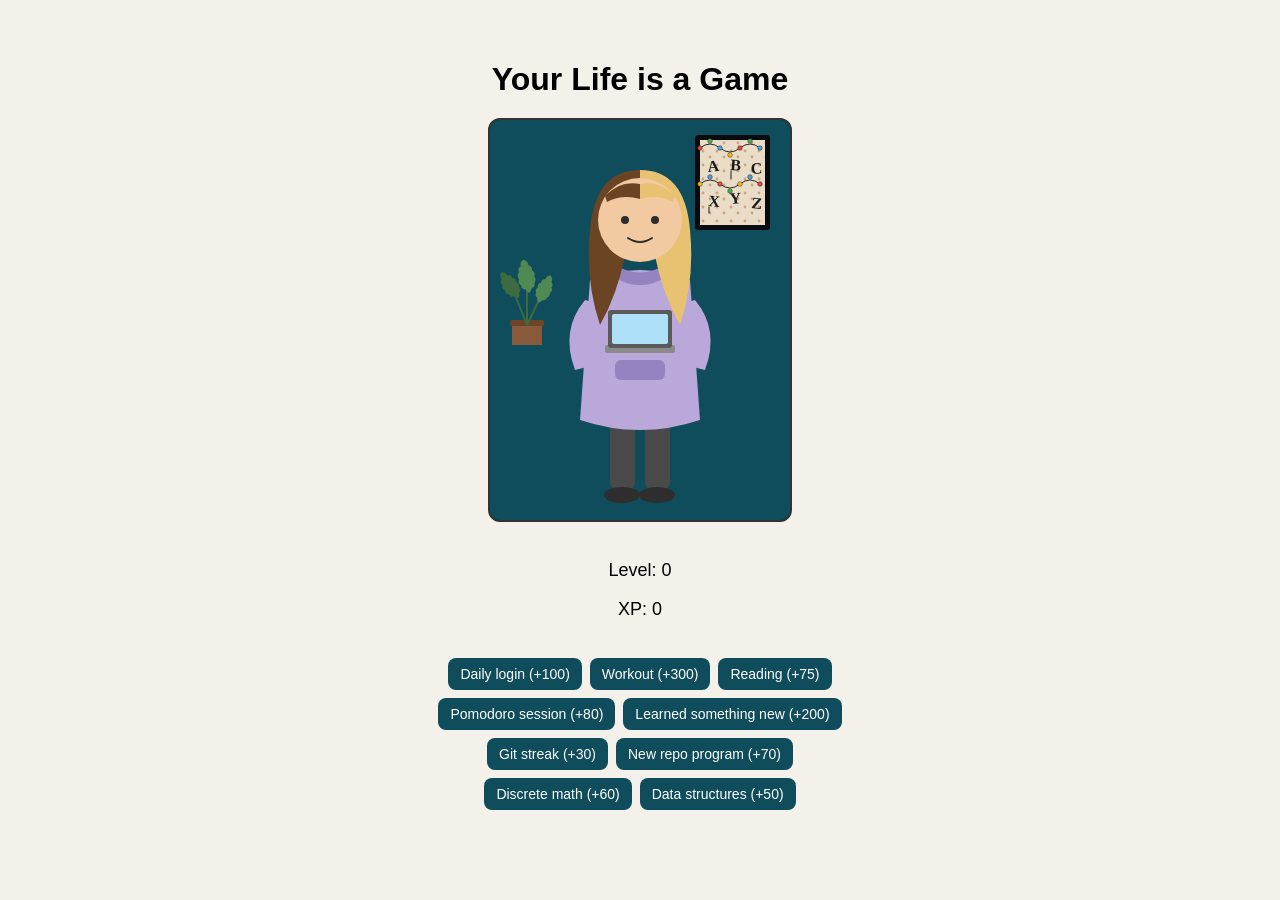
<file: index.html>
<!DOCTYPE html>
<html lang="en">
<head>
  <meta charset="UTF-8" />
  <title>Your Life is a Game</title>
  <link rel="stylesheet" href="style.css" />
</head>
<body>

  <h1>Your Life is a Game</h1>

  <div id="avatar-container">
    <svg id="avatar-svg" viewBox="0 0 300 400" xmlns="http://www.w3.org/2000/svg">

      <defs>
        <!-- A small repeating tile = the vintage floral wallpaper texture behind the lights -->
        <pattern id="wallpaperPattern" width="14" height="14" patternUnits="userSpaceOnUse">
          <rect width="14" height="14" fill="#e9ddc8" />
          <circle cx="3" cy="3" r="1.4" fill="#caa583" />
          <circle cx="10" cy="9" r="1.4" fill="#caa583" />
        </pattern>
      </defs>

      <!-- WALL POSTER: our own take on a "string lights + hand-painted letters on
           wallpaper" piece, inspired by the mood of the reference image but drawn
           from scratch with our own pattern, layout and letters. -->
      <g id="wall-poster">
        <rect class="poster-frame" x="205" y="15" width="75" height="95" rx="3" />
        <rect x="210" y="20" width="65" height="85" fill="url(#wallpaperPattern)" />

        <!-- string lights wire -->
        <path class="lights-wire" d="M210,28 Q220,20 230,28 Q240,36 250,28 Q260,20 270,28" />

        <!-- light bulbs along the wire -->
        <circle class="light-bulb light-red" cx="210" cy="28" r="2.3" />
        <circle class="light-bulb light-green" cx="220" cy="21" r="2.3" />
        <circle class="light-bulb light-blue" cx="230" cy="28" r="2.3" />
        <circle class="light-bulb light-yellow" cx="240" cy="35" r="2.3" />
        <circle class="light-bulb light-red" cx="250" cy="28" r="2.3" />
        <circle class="light-bulb light-green" cx="260" cy="21" r="2.3" />
        <circle class="light-bulb light-blue" cx="270" cy="28" r="2.3" />

        <!-- second string of lights, draped above the second row of letters -->
        <path class="lights-wire" d="M210,64 Q220,56 230,64 Q240,72 250,64 Q260,56 270,64" />
        <circle class="light-bulb light-yellow" cx="210" cy="64" r="2.3" />
        <circle class="light-bulb light-blue" cx="220" cy="57" r="2.3" />
        <circle class="light-bulb light-red" cx="230" cy="64" r="2.3" />
        <circle class="light-bulb light-green" cx="240" cy="71" r="2.3" />
        <circle class="light-bulb light-yellow" cx="250" cy="64" r="2.3" />
        <circle class="light-bulb light-blue" cx="260" cy="57" r="2.3" />
        <circle class="light-bulb light-red" cx="270" cy="64" r="2.3" />

        <!-- a few hand-painted letters, echoing the alphabet-wall vibe -->
        <text class="poster-letter" x="218" y="52" transform="rotate(-6 218 52)">A</text>
        <text class="poster-letter" x="240" y="50" transform="rotate(4 240 50)">B</text>
        <text class="poster-letter" x="261" y="54" transform="rotate(-3 261 54)">C</text>
        <text class="poster-letter" x="218" y="86" transform="rotate(5 218 86)">X</text>
        <text class="poster-letter" x="240" y="84" transform="rotate(-4 240 84)">Y</text>
        <text class="poster-letter" x="261" y="88" transform="rotate(6 261 88)">Z</text>

        <!-- little paint drips under a couple of letters -->
        <line class="paint-drip" x1="241" y1="51" x2="241" y2="58" />
        <line class="paint-drip" x1="219" y1="87" x2="219" y2="93" />
      </g>

      <!-- MONSTERA PLANT: a small always-visible decoration, drawn once and
           never toggled by level (unlike the gear groups below). -->
      <g id="room-plant">
        <rect class="plant-pot" x="22" y="205" width="30" height="20" />
        <rect class="plant-pot-rim" x="20" y="200" width="34" height="6" rx="2" />

        <line class="plant-stem" x1="37" y1="205" x2="37" y2="165" />
        <line class="plant-stem" x1="37" y1="205" x2="25" y2="175" />
        <line class="plant-stem" x1="37" y1="205" x2="50" y2="178" />

        <g class="plant-leaf" transform="translate(37,160) rotate(-10) scale(0.55)">
          <path d="M0,-38 Q8,-34 7,-26 Q14,-24 12,-16 Q18,-12 14,-4 Q18,2 12,8 Q14,14 6,16 Q4,22 0,24 Q-4,22 -6,16 Q-14,14 -12,8 Q-18,2 -14,-4 Q-18,-12 -12,-16 Q-14,-24 -7,-26 Q-8,-34 0,-38 Z" />
        </g>
        <g class="plant-leaf-dark" transform="translate(22,168) rotate(-35) scale(0.5)">
          <path d="M0,-38 Q8,-34 7,-26 Q14,-24 12,-16 Q18,-12 14,-4 Q18,2 12,8 Q14,14 6,16 Q4,22 0,24 Q-4,22 -6,16 Q-14,14 -12,8 Q-18,2 -14,-4 Q-18,-12 -12,-16 Q-14,-24 -7,-26 Q-8,-34 0,-38 Z" />
        </g>
        <g class="plant-leaf" transform="translate(53,172) rotate(25) scale(0.48)">
          <path d="M0,-38 Q8,-34 7,-26 Q14,-24 12,-16 Q18,-12 14,-4 Q18,2 12,8 Q14,14 6,16 Q4,22 0,24 Q-4,22 -6,16 Q-14,14 -12,8 Q-18,2 -14,-4 Q-18,-12 -12,-16 Q-14,-24 -7,-26 Q-8,-34 0,-38 Z" />
        </g>
      </g>

      <!-- LEGS -->
      <rect class="legs" x="120" y="300" width="25" height="70" rx="8" />
      <rect class="legs" x="155" y="300" width="25" height="70" rx="8" />
      <ellipse class="shoes" cx="132" cy="375" rx="18" ry="8" />
      <ellipse class="shoes" cx="167" cy="375" rx="18" ry="8" />

      <!-- DESK + GEAR: drawn after the legs so it covers her ankles/feet,
           like she's standing behind a desk. Each piece is its own group
           with an id so script.js can show/hide it based on level. -->

      <g id="gear-desk-base" style="display:none">
        <rect class="desk-top" x="15" y="345" width="270" height="12" rx="2" />
        <rect class="desk-front" x="15" y="357" width="270" height="38" rx="2" />
      </g>

      <g id="gear-monitor-a" style="display:none">
        <rect class="monitor-stand" x="58" y="320" width="8" height="25" />
        <rect class="monitor-screen" x="25" y="268" width="68" height="52" rx="3" />
        <rect class="monitor-screen-inner" x="30" y="273" width="58" height="42" rx="2" />
      </g>

      <g id="gear-lamp" style="display:none">
        <line class="lamp-arm" x1="105" y1="345" x2="105" y2="298" stroke-width="3" />
        <path class="lamp-shade" d="M90,298 L120,298 L113,283 L97,283 Z" />
        <circle class="lamp-base" cx="105" cy="346" r="6" />
      </g>

      <g id="gear-deskpad" style="display:none">
        <rect class="deskpad" x="145" y="330" width="80" height="16" rx="4" />
        <rect class="speaker" x="100" y="315" width="12" height="30" rx="3" />
        <rect class="speaker" x="248" y="315" width="12" height="30" rx="3" />
      </g>

      <g id="gear-keyboard" style="display:none">
        <rect class="keyboard" x="155" y="333" width="55" height="12" rx="2" />
        <rect class="keyboard-keys" x="159" y="336" width="47" height="6" rx="1" />
      </g>

      <g id="gear-mouse" style="display:none">
        <rect class="mouse" x="218" y="335" width="14" height="10" rx="4" />
      </g>

      <g id="gear-ipad" style="display:none">
        <rect class="ipad" x="225" y="280" width="35" height="45" rx="4" />
        <rect class="ipad-screen" x="229" y="284" width="27" height="37" rx="2" />
      </g>

      <g id="gear-tower" style="display:none">
        <rect class="tower-body" x="12" y="298" width="22" height="55" rx="3" />
        <circle class="tower-light" cx="23" cy="340" r="3" />
      </g>

      <g id="gear-monitor-b" style="display:none">
        <rect class="monitor-stand" x="253" y="320" width="8" height="25" />
        <rect class="monitor-screen" x="220" y="268" width="68" height="52" rx="3" />
        <rect class="monitor-screen-inner" x="225" y="273" width="58" height="42" rx="2" />
      </g>

      <!-- HOODIE BODY -->
      <path class="hoodie" d="M100,160 Q150,140 200,160 L210,300 Q150,320 90,300 Z" />

      <!-- ARMS -->
      <path class="hoodie" d="M95,180 Q70,210 85,250 L105,245 Q100,210 115,185 Z" />
      <path class="hoodie" d="M205,180 Q230,210 215,250 L195,245 Q200,210 185,185 Z" />

      <!-- HOODIE POCKET -->
      <rect class="hoodie-dark" x="125" y="240" width="50" height="20" rx="6" />

      <!-- HOOD / NECKLINE -->
      <path class="hoodie-dark" d="M120,155 Q150,175 180,155 L175,145 Q150,160 125,145 Z" />

      <!-- LONG HAIR (drawn behind the head, flows down past the shoulders) -->
      <path class="hair-brown" d="M150,50 Q105,50 100,110 Q95,160 110,205 Q130,170 138,120 Q145,95 150,90 Z" />
      <path class="hair-blonde" d="M150,50 Q195,50 200,110 Q205,160 190,205 Q170,170 162,120 Q155,95 150,90 Z" />

      <!-- HEAD (sits on top of the hair, covering its center) -->
      <circle class="skin" cx="150" cy="100" r="42" />

      <!-- FACE -->
      <circle class="eye" cx="135" cy="100" r="4" />
      <circle class="eye" cx="165" cy="100" r="4" />
      <path class="mouth" d="M138,118 Q150,126 162,118" />

      <!-- BANGS (front fringe, drawn last so it sits over the forehead) -->
      <path class="hair-brown" d="M115,76 Q130,60 150,64 L150,79 Q132,74 117,82 Z" />
      <path class="hair-blonde" d="M185,76 Q170,60 150,64 L150,79 Q168,74 183,82 Z" />

      <!-- OLD LAPTOP: her starting "weapon" -->
      <g id="laptop-old" class="weapon">
        <rect class="laptop-base" x="115" y="225" width="70" height="8" rx="2" />
        <rect class="laptop-screen" x="118" y="190" width="64" height="38" rx="3" />
        <rect class="laptop-screen-inner" x="122" y="194" width="56" height="30" rx="2" />
      </g>

      <!-- MACBOOK: unlocked at level 8, hidden for now -->
      <g id="laptop-macbook" class="weapon" style="display:none">
        <rect class="macbook-base" x="115" y="225" width="70" height="8" rx="2" />
        <rect class="macbook-screen" x="118" y="190" width="64" height="38" rx="3" />
      </g>

    </svg>
  </div>

  <div id="stats">
    <p>Level: <span id="level">1</span></p>
    <p>XP: <span id="xp">0</span></p>
  </div>

  <!-- One button per activity. Each calls addXP() with that activity's value
       from XP_VALUES in script.js, so the numbers only live in one place. -->
  <div id="xp-buttons">
    <button onclick="addXP(XP_VALUES.dailyLogin)">Daily login (+100)</button>
    <button onclick="addXP(XP_VALUES.workout)">Workout (+300)</button>
    <button onclick="addXP(XP_VALUES.reading)">Reading (+75)</button>
    <button onclick="addXP(XP_VALUES.pomodoro)">Pomodoro session (+80)</button>
    <button onclick="addXP(XP_VALUES.learning)">Learned something new (+200)</button>
    <button onclick="addXP(XP_VALUES.gitStreak)">Git streak (+30)</button>
    <button onclick="addXP(XP_VALUES.newRepoProgram)">New repo program (+70)</button>
    <button onclick="addXP(XP_VALUES.math)">Discrete math (+60)</button>
    <button onclick="addXP(XP_VALUES.structures)">Data structures (+50)</button>
  </div>

  <script src="script.js"></script>
</body>
</html>
</file>
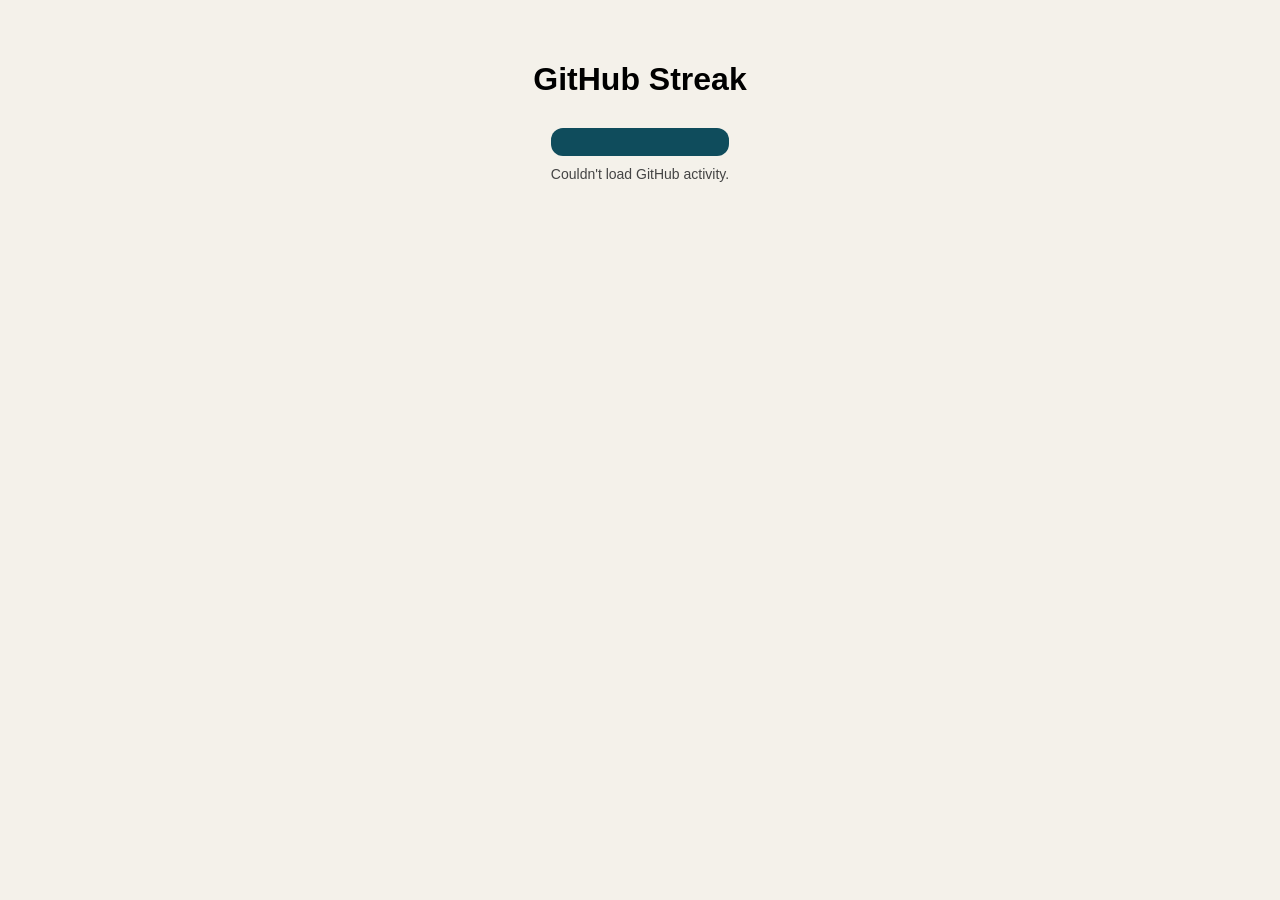
<file: contributions.html>
<!DOCTYPE html>
<html lang="en">
<head>
  <meta charset="UTF-8" />
  <title>GitHub Streak</title>
  <link rel="stylesheet" href="style.css" />
  <link rel="stylesheet" href="contributions.css" />
</head>
<body>

  <h1>GitHub Streak</h1>

  <div id="contrib-container">
    <div id="contrib-grid"></div>
    <p id="contrib-summary">Loading...</p>
  </div>

  <script src="contributions.js"></script>
</body>
</html>
</file>
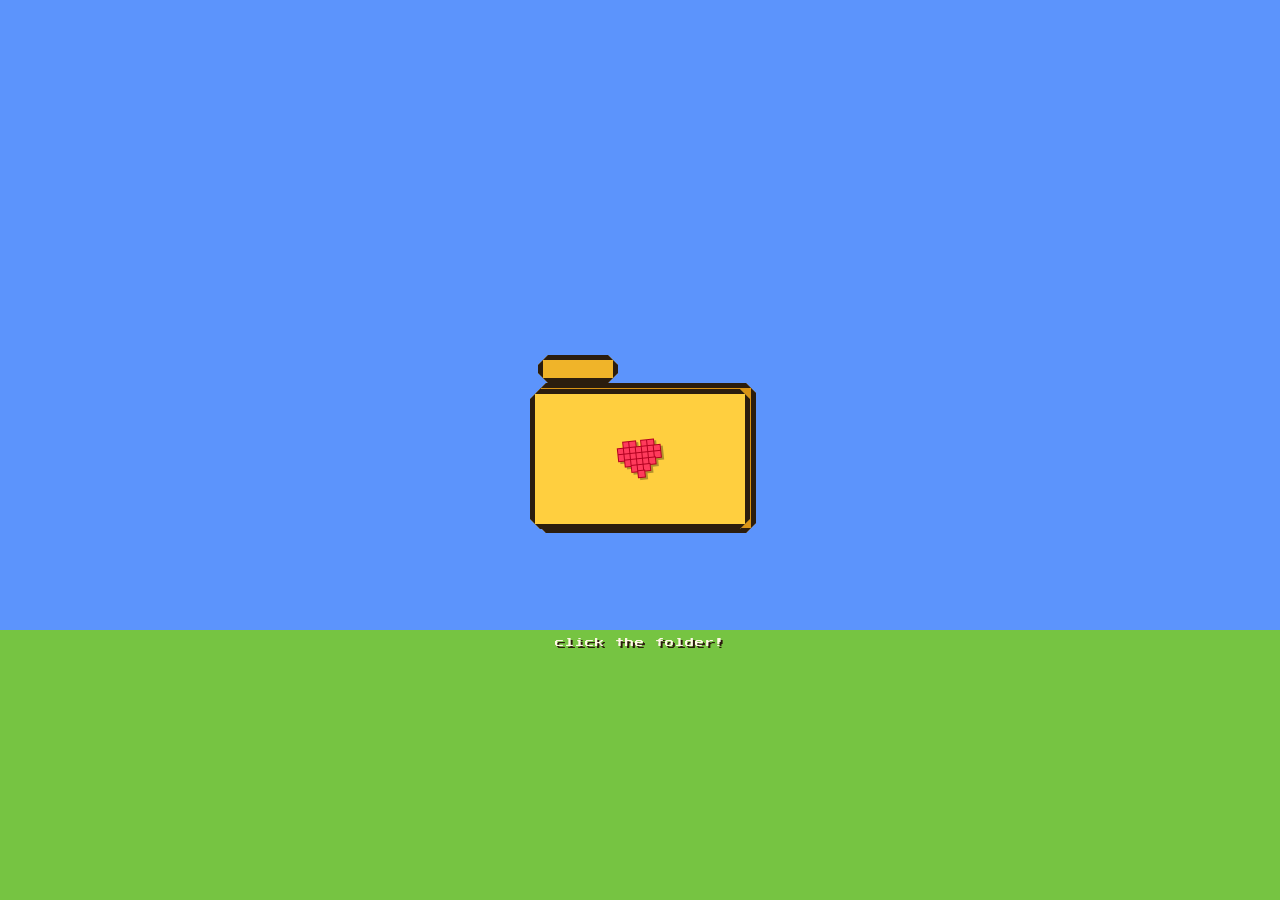
<file: folder.html>
<!DOCTYPE html>
<html lang="en">
<head>
  <meta charset="UTF-8" />
  <title>Open Me</title>
  <link rel="preconnect" href="https://fonts.googleapis.com">
  <link href="https://fonts.googleapis.com/css2?family=Press+Start+2P&display=swap" rel="stylesheet">
  <link rel="stylesheet" href="folder-style.css" />
</head>
<body>

  <div id="scene">

    <div id="photo-frame">
      <img id="photo" src="folder-photo.jpg.jpg" alt="our photo" />
    </div>

    <div id="folder" onclick="toggleFolder()">
      <div class="pixel-box" id="folder-tab"></div>
      <div class="pixel-box" id="folder-back"></div>
      <div class="pixel-box" id="folder-front">
        <div id="heart-sticker"></div>
      </div>
    </div>

    <p id="hint">click the folder!</p>

  </div>

  <script src="folder-script.js"></script>
</body>
</html>
</file>
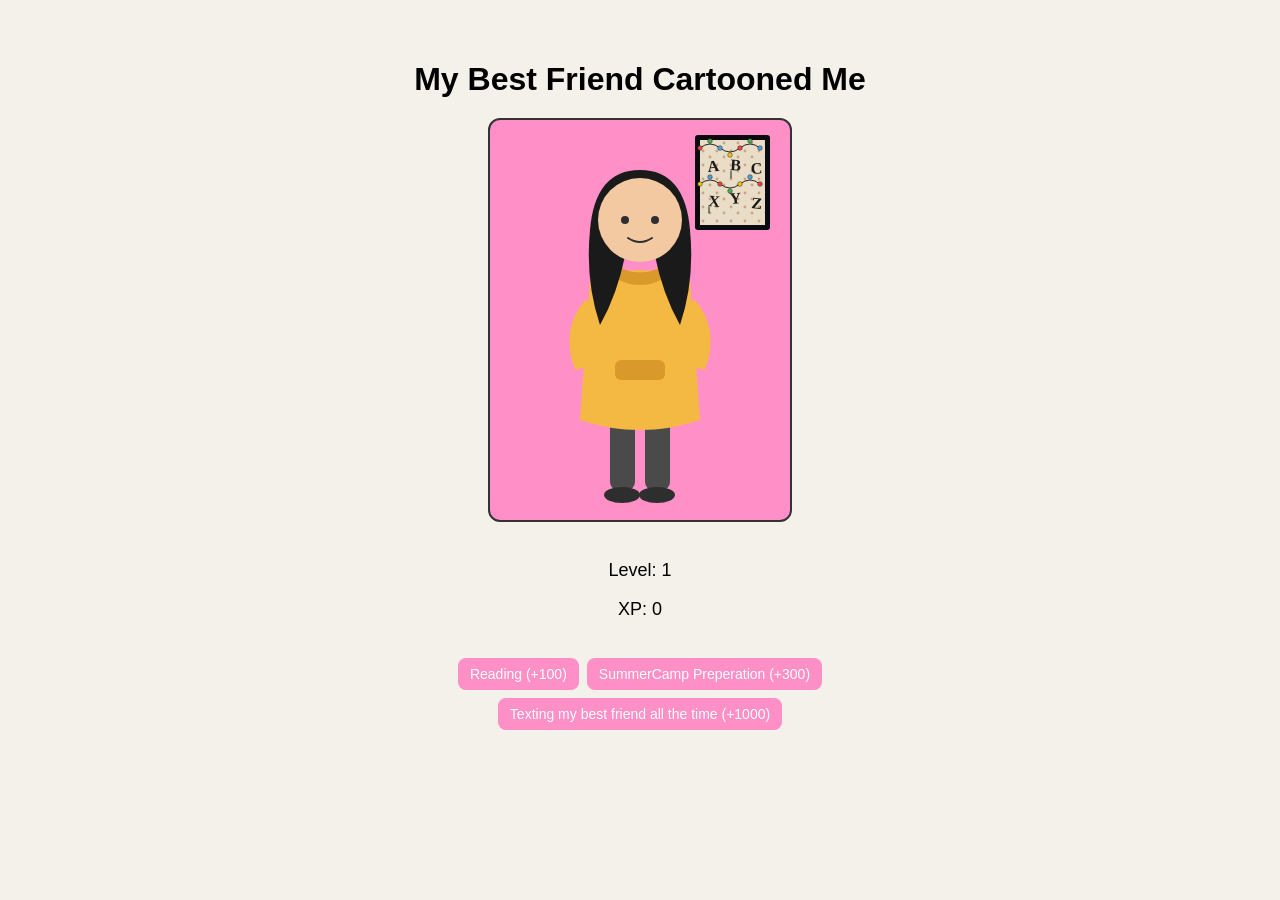
<file: mybestieindex.html>
<!DOCTYPE html>
<html lang="en">
<head>
  <meta charset="UTF-8" />
  <title>My Best Friend Cartooned Me</title>
  <link rel="stylesheet" href="bestie-style.css" />
</head>
<body>

  <h1>My Best Friend Cartooned Me</h1>

  <div id="avatar-container">
    <svg id="avatar-svg" viewBox="0 0 300 400" xmlns="http://www.w3.org/2000/svg">

      <defs>
        <!-- A small repeating tile = the vintage floral wallpaper texture behind the lights -->
        <pattern id="wallpaperPattern" width="14" height="14" patternUnits="userSpaceOnUse">
          <rect width="14" height="14" fill="#e9ddc8" />
          <circle cx="3" cy="3" r="1.4" fill="#caa583" />
          <circle cx="10" cy="9" r="1.4" fill="#caa583" />
        </pattern>
      </defs>

      <!-- WALL POSTER: string lights + hand-painted letters on wallpaper -->
      <g id="wall-poster">
        <rect class="poster-frame" x="205" y="15" width="75" height="95" rx="3" />
        <rect x="210" y="20" width="65" height="85" fill="url(#wallpaperPattern)" />

        <path class="lights-wire" d="M210,28 Q220,20 230,28 Q240,36 250,28 Q260,20 270,28" />
        <circle class="light-bulb light-red" cx="210" cy="28" r="2.3" />
        <circle class="light-bulb light-green" cx="220" cy="21" r="2.3" />
        <circle class="light-bulb light-blue" cx="230" cy="28" r="2.3" />
        <circle class="light-bulb light-yellow" cx="240" cy="35" r="2.3" />
        <circle class="light-bulb light-red" cx="250" cy="28" r="2.3" />
        <circle class="light-bulb light-green" cx="260" cy="21" r="2.3" />
        <circle class="light-bulb light-blue" cx="270" cy="28" r="2.3" />

        <path class="lights-wire" d="M210,64 Q220,56 230,64 Q240,72 250,64 Q260,56 270,64" />
        <circle class="light-bulb light-yellow" cx="210" cy="64" r="2.3" />
        <circle class="light-bulb light-blue" cx="220" cy="57" r="2.3" />
        <circle class="light-bulb light-red" cx="230" cy="64" r="2.3" />
        <circle class="light-bulb light-green" cx="240" cy="71" r="2.3" />
        <circle class="light-bulb light-yellow" cx="250" cy="64" r="2.3" />
        <circle class="light-bulb light-blue" cx="260" cy="57" r="2.3" />
        <circle class="light-bulb light-red" cx="270" cy="64" r="2.3" />

        <text class="poster-letter" x="218" y="52" transform="rotate(-6 218 52)">A</text>
        <text class="poster-letter" x="240" y="50" transform="rotate(4 240 50)">B</text>
        <text class="poster-letter" x="261" y="54" transform="rotate(-3 261 54)">C</text>
        <text class="poster-letter" x="218" y="86" transform="rotate(5 218 86)">X</text>
        <text class="poster-letter" x="240" y="84" transform="rotate(-4 240 84)">Y</text>
        <text class="poster-letter" x="261" y="88" transform="rotate(6 261 88)">Z</text>

        <line class="paint-drip" x1="241" y1="51" x2="241" y2="58" />
        <line class="paint-drip" x1="219" y1="87" x2="219" y2="93" />
      </g>

      <!-- LEGS -->
      <rect class="legs" x="120" y="300" width="25" height="70" rx="8" />
      <rect class="legs" x="155" y="300" width="25" height="70" rx="8" />
      <ellipse class="shoes" cx="132" cy="375" rx="18" ry="8" />
      <ellipse class="shoes" cx="167" cy="375" rx="18" ry="8" />

      <!-- HOODIE BODY -->
      <path class="hoodie" d="M100,160 Q150,140 200,160 L210,300 Q150,320 90,300 Z" />

      <!-- ARMS -->
      <path class="hoodie" d="M95,180 Q70,210 85,250 L105,245 Q100,210 115,185 Z" />
      <path class="hoodie" d="M205,180 Q230,210 215,250 L195,245 Q200,210 185,185 Z" />

      <!-- HOODIE POCKET -->
      <rect class="hoodie-dark" x="125" y="240" width="50" height="20" rx="6" />

      <!-- HOOD / NECKLINE -->
      <path class="hoodie-dark" d="M120,155 Q150,175 180,155 L175,145 Q150,160 125,145 Z" />

      <!-- LONG HAIR (only written once now - the duplicate copy was removed) -->
      <path class="hair-brown" d="M150,50 Q105,50 100,110 Q95,160 110,205 Q130,170 138,120 Q145,95 150,90 Z" />
      <path class="hair-blonde" d="M150,50 Q195,50 200,110 Q205,160 190,205 Q170,170 162,120 Q155,95 150,90 Z" />

      <!-- HEAD -->
      <circle class="skin" cx="150" cy="100" r="42" />

      <!-- FACE (added back so it doesn't look like a blank head - delete this
           block if you'd rather keep it faceless) -->
      <circle class="eye" cx="135" cy="100" r="4" />
      <circle class="eye" cx="165" cy="100" r="4" />
      <path class="mouth" d="M138,118 Q150,126 162,118" />

    </svg>
  </div>

  <div id="stats">
    <p>Level: <span id="level">1</span></p>
    <p>XP: <span id="xp">0</span></p>
  </div>

  <!-- One button per activity. Each calls addXP() with that activity's value
       from XP_VALUES in bestie-script.js, so the numbers only live in one place. -->
  <div id="xp-buttons">
    <button onclick="addXP(XP_VALUES.reading)">Reading (+100)</button>
    <button onclick="addXP(XP_VALUES.summerCamp)">SummerCamp Preperation (+300)</button>
    <button onclick="addXP(XP_VALUES.texting)">Texting my best friend all the time (+1000)</button>
  </div>

  <script src="bestie-script.js"></script>
</body>
</html>
</file>
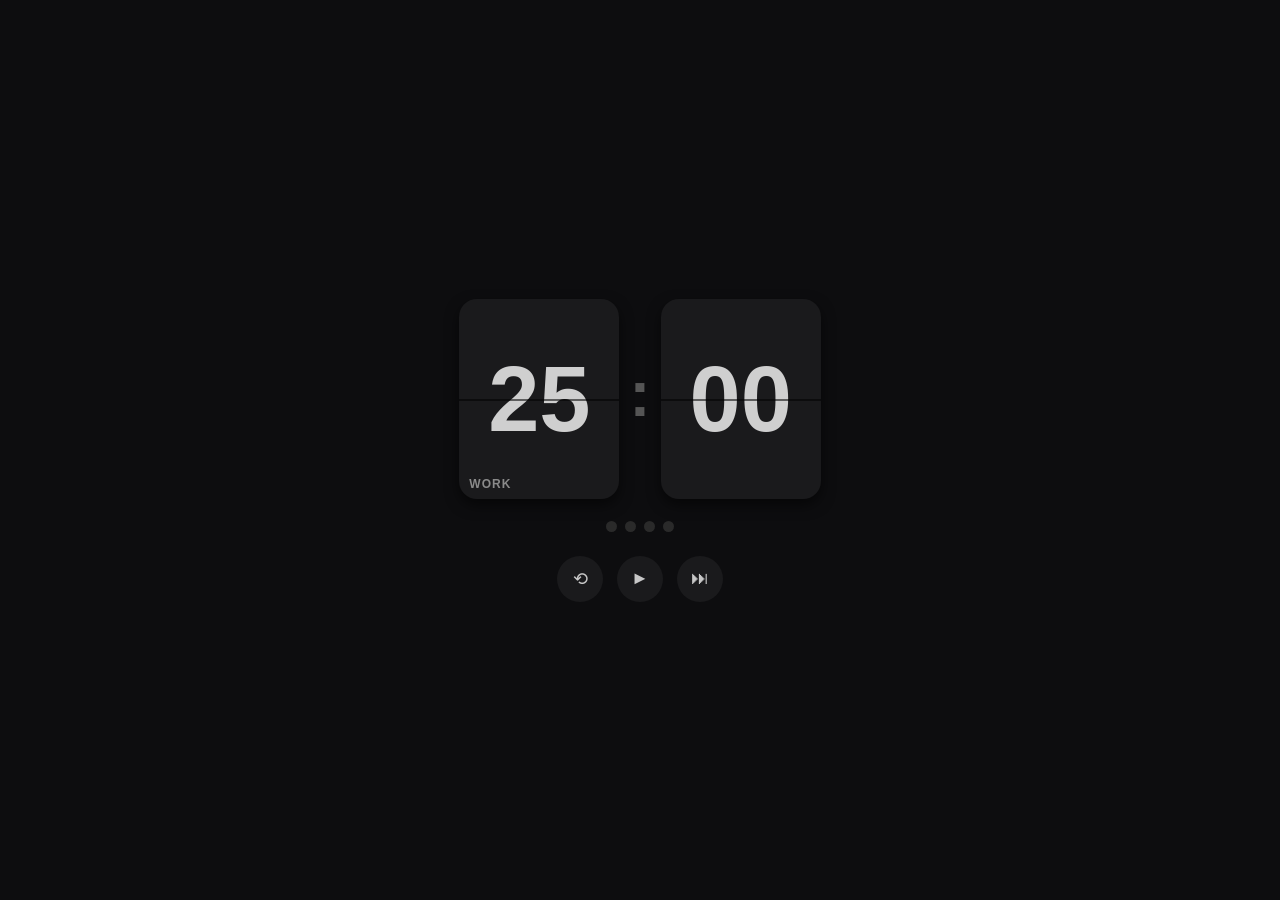
<file: pomodoro.html>
<!DOCTYPE html>
<html lang="en">
<head>
  <meta charset="UTF-8" />
  <title>Pomodoro Timer</title>
  <link rel="stylesheet" href="pomodoro-style.css" />
</head>
<body>

  <div id="clock-wrap">

    <div class="tile-pair">
      <div class="flip-tile">
        <span id="minutes">25</span>
        <span class="mode-label" id="mode-label">WORK</span>
      </div>
      <span class="colon">:</span>
      <div class="flip-tile">
        <span id="seconds">00</span>
      </div>
    </div>

    <div id="session-dots"></div>

    <div id="controls">
      <button id="reset-btn" title="Reset">&#x27F2;</button>
      <button id="play-btn" title="Start / Pause">&#9658;</button>
      <button id="skip-btn" title="Skip to next">&#9197;</button>
    </div>

  </div>

  <script src="pomodoro-script.js"></script>
</body>
</html>
</file>
<file: style.css>
/* Basic page reset and centering */
body {
  font-family: sans-serif;
  background-color: #f4f1ea;
  display: flex;
  flex-direction: column;
  align-items: center;
  margin: 0;
  padding: 40px 0;
}

h1 {
  margin-bottom: 20px;
}

/* This box will hold our SVG avatar drawing */
#avatar-container {
  width: 300px;
  height: 400px;
  background-color: #0f4c5c; /* petrol blue */
  border: 2px solid #333;
  border-radius: 12px;
  overflow: hidden;
}

/* The SVG fills its container exactly */
#avatar-svg {
  width: 100%;
  height: 100%;
}

/* ---- Avatar colors ----
   These classes are set on shapes inside the SVG (see index.html).
   Changing a color here updates the avatar everywhere that class is used. */
.skin { fill: #f2c9a0; }

.hair-brown { fill: #6b4423; }
.hair-blonde { fill: #e8c171; }

.hoodie { fill: #b9a8d9; }
.hoodie-dark { fill: #9483c0; }

.legs { fill: #4a4a4a; }
.shoes { fill: #2e2e2e; }

.eye { fill: #2e2e2e; }
.mouth {
  fill: none;
  stroke: #2e2e2e;
  stroke-width: 2;
  stroke-linecap: round;
}

.laptop-base, .macbook-base { fill: #8a8a8a; }
.laptop-screen { fill: #5a5a5a; }
.laptop-screen-inner { fill: #aee1f9; }
.macbook-screen { fill: #d8d8d8; }

/* ---- Desk + gear colors ---- */
.desk-top { fill: #c98a4b; }
.desk-front { fill: #a86b35; }

.monitor-stand { fill: #555555; }
.monitor-screen { fill: #333333; }
.monitor-screen-inner { fill: #7fd1f2; }

.lamp-arm { stroke: #444444; }
.lamp-shade { fill: #e8c171; }
.lamp-base { fill: #444444; }

.deskpad { fill: #6b6b6b; }
.speaker { fill: #333333; }

.keyboard { fill: #444444; }
.keyboard-keys { fill: #6a6a6a; }

.mouse { fill: #444444; }

.ipad { fill: #dddddd; }
.ipad-screen { fill: #9fd8f5; }

.tower-body { fill: #555555; }
.tower-light { fill: #6fe86f; }

/* ---- Monstera plant ---- */
.plant-pot { fill: #8a5a3c; }
.plant-pot-rim { fill: #6e4429; }
.plant-stem { stroke: #3c6b40; stroke-width: 2; fill: none; }
.plant-leaf { fill: #4f8a52; }
.plant-leaf-dark { fill: #3c6b40; }

/* ---- Wall poster ---- */
.poster-frame { fill: #0b0b0f; }

.lights-wire {
  fill: none;
  stroke: #2a2a2a;
  stroke-width: 1;
}

.light-bulb { stroke: #2a2a2a; stroke-width: 0.5; }
.light-red { fill: #e8453c; }
.light-green { fill: #4caf50; }
.light-blue { fill: #4aa3df; }
.light-yellow { fill: #f1c40f; }

.poster-letter {
  font-family: "Brush Script MT", cursive;
  font-weight: bold;
  font-size: 16px;
  fill: #1a1a1a;
}

.paint-drip {
  stroke: #1a1a1a;
  stroke-width: 1;
  stroke-linecap: round;
}

#stats {
  margin-top: 20px;
  font-size: 18px;
  text-align: center;
}

#xp-buttons {
  margin-top: 20px;
  display: flex;
  flex-wrap: wrap;
  justify-content: center;
  gap: 8px;
  max-width: 420px;
}

#xp-buttons button {
  padding: 8px 12px;
  border: none;
  border-radius: 8px;
  background-color: #0f4c5c;
  color: #ffffff;
  font-size: 14px;
  cursor: pointer;
}

#xp-buttons button:hover {
  background-color: #136a80;
}
</file>
<file: contributions.css>
/* ---- GitHub contribution calendar widget ---- */

#contrib-container {
  margin-top: 10px;
  text-align: center;
}

#contrib-grid {
  display: flex;
  gap: 3px;
  padding: 14px;
  background-color: #0f4c5c; /* matches the avatar container's petrol blue */
  border-radius: 12px;
  overflow-x: auto;
  max-width: 700px;
  margin: 0 auto;
}

.week-column {
  display: flex;
  flex-direction: column;
  gap: 3px;
}

.contrib-dot {
  width: 10px;
  height: 10px;
  border-radius: 50%;
}

/* GitHub's classic green scale, light to dark with activity */
.level-0 { background-color: #ebedf0; }
.level-1 { background-color: #9be9a8; }
.level-2 { background-color: #40c463; }
.level-3 { background-color: #30a14e; }
.level-4 { background-color: #216e39; }

/* Padding cells before the first real day of data */
.level-empty { background-color: transparent; }

#contrib-summary {
  margin-top: 10px;
  font-size: 14px;
  color: #444;
}
</file>
<file: folder-style.css>
/* Pixel-art folder widget. Own file, doesn't touch the avatar or bestie
   stylesheets. */

* {
  box-sizing: border-box;
}

body {
  margin: 0;
  min-height: 100vh;
  display: flex;
  align-items: center;
  justify-content: center;
  background: linear-gradient(#5c94fc 0%, #5c94fc 70%, #76c442 70%, #76c442 100%);
  font-family: "Press Start 2P", monospace;
  overflow: hidden;
}

#scene {
  position: relative;
  width: 260px;
  height: 340px;
  display: flex;
  align-items: center;
  justify-content: center;
}

/* shared "pixelated" look: hard square corners + notched corners (no
   anti-aliased curves) + thick flat outline + a hard offset shadow instead
   of a blurred one */
.pixel-box {
  position: absolute;
  border: 5px solid #2b1d0e;
  border-radius: 0;
  box-shadow: 6px 6px 0 rgba(0, 0, 0, 0.35);
  clip-path: polygon(
    10px 0, calc(100% - 10px) 0, 100% 10px, 100% calc(100% - 10px),
    calc(100% - 10px) 100%, 10px 100%, 0 calc(100% - 10px), 0 10px
  );
}

#photo-frame {
  position: absolute;
  width: 190px;
  height: 190px;
  background-color: #fff8e6;
  border: 6px solid #2b1d0e;
  box-shadow: 6px 6px 0 rgba(0, 0, 0, 0.35);
  display: flex;
  align-items: center;
  justify-content: center;
  padding: 8px;
  opacity: 0;
  transform: translateY(10px) scale(0.85);
  transition: opacity 0.35s ease-out, transform 0.35s ease-out;
  z-index: 1;
}

#photo-frame.visible {
  opacity: 1;
  transform: translateY(-90px) scale(1);
}

#photo {
  width: 100%;
  height: 100%;
  object-fit: cover;
  image-rendering: auto; /* the photo itself stays sharp - only the folder is pixelated */
}

#folder {
  position: relative;
  width: 220px;
  height: 150px;
  cursor: pointer;
  z-index: 2;
}

#folder-tab {
  width: 80px;
  height: 28px;
  top: -20px;
  left: 8px;
  background-color: #f0b429;
  z-index: 1;
}

#folder-back {
  width: 220px;
  height: 150px;
  top: 8px;
  left: 6px;
  background-color: #d99416;
  z-index: 1;
}

#folder-front {
  width: 220px;
  height: 140px;
  top: 14px;
  left: 0;
  background-color: #ffcf3f;
  z-index: 3;
  transition: transform 0.45s steps(8, end), opacity 0.45s steps(8, end);
  display: flex;
  align-items: center;
  justify-content: center;
}

#folder.open #folder-front {
  transform: translate(-30px, -70px) rotate(-18deg);
  opacity: 0;
}

#heart-sticker {
  position: relative;
  display: grid;
  grid-template-columns: repeat(7, 6px);
  grid-template-rows: repeat(6, 6px);
  transform: rotate(-6deg);
  filter: drop-shadow(2px 2px 0 rgba(0, 0, 0, 0.3));
}

#heart-sticker .px {
  width: 6px;
  height: 6px;
  background-color: transparent;
}

#heart-sticker .px.on {
  background-color: #ff3b5c;
  outline: 1px solid #b3001f;
}

#hint {
  position: absolute;
  bottom: -36px;
  font-size: 9px;
  color: #fff8e6;
  text-shadow: 2px 2px 0 #2b1d0e;
  letter-spacing: 1px;
}

#folder.open ~ #hint,
#folder.open + #hint {
  opacity: 0;
}
</file>
<file: bestie-style.css>
/* Bestie edition stylesheet - kept separate from style.css on purpose, so
   changing her colors here never affects your own avatar. */

body {
  font-family: sans-serif;
  background-color: #f4f1ea;
  display: flex;
  flex-direction: column;
  align-items: center;
  margin: 0;
  padding: 40px 0;
}

h1 {
  margin-bottom: 20px;
}

#avatar-container {
  width: 300px;
  height: 400px;
  background-color: #ff8fc7; /* pink */
  border: 2px solid #333;
  border-radius: 12px;
  overflow: hidden;
}

#avatar-svg {
  width: 100%;
  height: 100%;
}

/* ---- EDIT THESE TO MATCH YOUR FRIEND'S ACTUAL LOOK ---- */
.skin { fill: #f2c9a0; }       /* skin tone */
.hair-brown { fill: #1a1a1a; } /* black hair - top tone */
.hair-blonde { fill: #1a1a1a; }/* black hair - second tone (same color now, so it reads as solid black instead of two-tone) */
.hoodie { fill: #f4b942; }     /* hoodie main color */
.hoodie-dark { fill: #d99a2b; }/* hoodie shadow/pocket color */
/* --------------------------------------------------------- */

.legs { fill: #4a4a4a; }
.shoes { fill: #2e2e2e; }

.eye { fill: #2e2e2e; }
.mouth {
  fill: none;
  stroke: #2e2e2e;
  stroke-width: 2;
  stroke-linecap: round;
}

/* ---- Wall poster ---- */
.poster-frame { fill: #0b0b0f; }

.lights-wire {
  fill: none;
  stroke: #2a2a2a;
  stroke-width: 1;
}

.light-bulb { stroke: #2a2a2a; stroke-width: 0.5; }
.light-red { fill: #e8453c; }
.light-green { fill: #4caf50; }
.light-blue { fill: #4aa3df; }
.light-yellow { fill: #f1c40f; }

.poster-letter {
  font-family: "Brush Script MT", cursive;
  font-weight: bold;
  font-size: 16px;
  fill: #1a1a1a;
}

.paint-drip {
  stroke: #1a1a1a;
  stroke-width: 1;
  stroke-linecap: round;
}

#stats {
  margin-top: 20px;
  font-size: 18px;
  text-align: center;
}

#xp-buttons {
  margin-top: 20px;
  display: flex;
  flex-wrap: wrap;
  justify-content: center;
  gap: 8px;
  max-width: 420px;
}

#xp-buttons button {
  padding: 8px 12px;
  border: none;
  border-radius: 8px;
  background-color: #ff8fc7;
  color: #ffffff;
  font-size: 14px;
  cursor: pointer;
}

#xp-buttons button:hover {
  background-color: #ff6bb3;
}
</file>
<file: pomodoro-style.css>
/* Flip-clock styled pomodoro timer. Kept in its own file so it never touches
   style.css (your avatar) or bestie-style.css (her avatar). */

* {
  box-sizing: border-box;
}

body {
  margin: 0;
  min-height: 100vh;
  background-color: #0d0d0f;
  display: flex;
  flex-direction: column;
  align-items: center;
  justify-content: center;
  font-family: "Helvetica Neue", Arial, sans-serif;
  padding: 24px 0;
}

#clock-wrap {
  display: flex;
  flex-direction: column;
  align-items: center;
}

.tile-pair {
  display: flex;
  align-items: center;
  gap: 10px;
}

.flip-tile {
  position: relative;
  width: clamp(90px, 28vw, 160px);
  height: clamp(110px, 36vw, 200px);
  background-color: #1a1a1c;
  border-radius: 18px;
  display: flex;
  align-items: center;
  justify-content: center;
  box-shadow: 0 6px 14px rgba(0, 0, 0, 0.55);
  overflow: hidden;
}

/* the crease line down the middle, like a real flip clock */
.flip-tile::after {
  content: "";
  position: absolute;
  left: 0;
  right: 0;
  top: 50%;
  height: 2px;
  background-color: #000;
  opacity: 0.55;
  z-index: 2;
}

.flip-tile span#minutes,
.flip-tile span#seconds {
  font-size: clamp(48px, 15vw, 92px);
  font-weight: 700;
  color: #cfcfcf;
  line-height: 1;
  z-index: 1;
  font-variant-numeric: tabular-nums;
}

.mode-label {
  position: absolute;
  left: 10px;
  bottom: 8px;
  font-size: 12px;
  font-weight: 600;
  letter-spacing: 1px;
  color: #8a8a8a;
  z-index: 3;
}

.colon {
  font-size: clamp(36px, 10vw, 64px);
  font-weight: 700;
  color: #555;
  padding-bottom: 10px;
}

#session-dots {
  display: flex;
  gap: 8px;
  margin-top: 22px;
}

.dot {
  width: 11px;
  height: 11px;
  border-radius: 50%;
  background-color: #2a2a2a;
}

.dot.completed {
  background-color: #e8453c; /* tomato red, because pomodoro = tomato */
}

#controls {
  display: flex;
  gap: 14px;
  margin-top: 24px;
}

#controls button {
  width: 46px;
  height: 46px;
  border-radius: 50%;
  border: none;
  background-color: #1a1a1c;
  color: #c7c7c7;
  font-size: 18px;
  cursor: pointer;
  display: flex;
  align-items: center;
  justify-content: center;
  transition: background-color 0.15s ease;
}

#controls button:hover {
  background-color: #28282b;
}

#controls button:active {
  background-color: #333336;
}

#play-btn {
  background-color: #e8453c;
  color: #fff;
}

#play-btn:hover {
  background-color: #d63b32;
}
</file>
